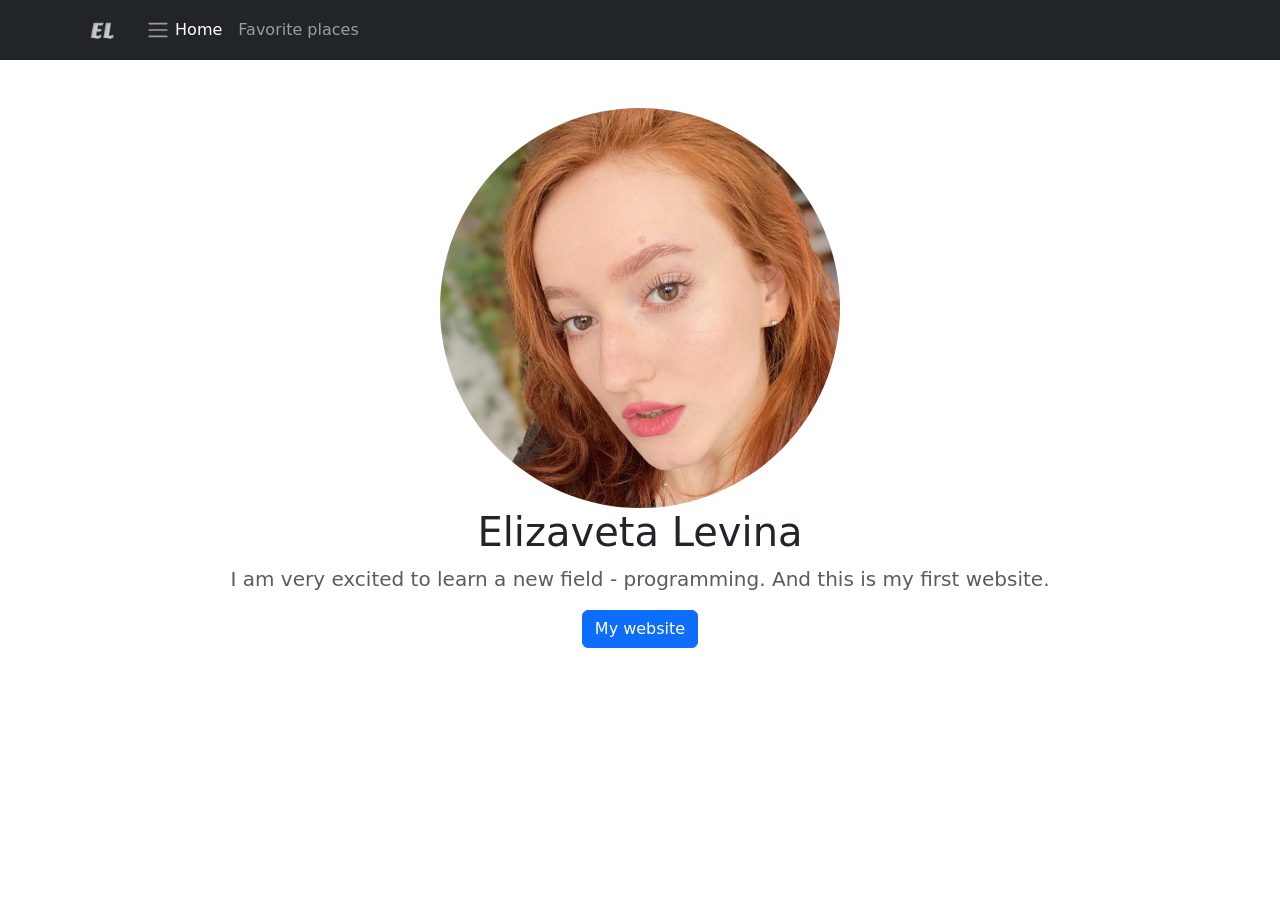
<file: index.html>
<!DOCTYPE html>
<html lang="en">
  <head>
    <meta charset="UTF-8" />
    <meta name="viewport" content="width=device-width, initial-scale=1.0" />
    <title>Elizaveta Levina</title>
    <link
      href="https://cdn.jsdelivr.net/npm/bootstrap@5.3.8/dist/css/bootstrap.min.css"
      rel="stylesheet"
      integrity="sha384-sRIl4kxILFvY47J16cr9ZwB07vP4J8+LH7qKQnuqkuIAvNWLzeN8tE5YBujZqJLB"
      crossorigin="anonymous"
    />
    <script
      src="https://cdn.jsdelivr.net/npm/@popperjs/core@2.11.8/dist/umd/popper.min.js"
      integrity="sha384-I7E8VVD/ismYTF4hNIPjVp/Zjvgyol6VFvRkX/vR+Vc4jQkC+hVqc2pM8ODewa9r"
      crossorigin="anonymous"
    ></script>
    <script
      src="https://cdn.jsdelivr.net/npm/bootstrap@5.3.8/dist/js/bootstrap.min.js"
      integrity="sha384-G/EV+4j2dNv+tEPo3++6LCgdCROaejBqfUeNjuKAiuXbjrxilcCdDz6ZAVfHWe1Y"
      crossorigin="anonymous">
   </script>
    <!-- Icons -->
    <link rel="icon" type="image/png" sizes="16x16" href="./icons/favicon-16x16.png?v=2" />
    <link rel="shortcut icon" href="./icons/favicon.ico?v=2" />
    <link rel="apple-touch-icon" sizes="180x180" href="./icons/apple-touch-icon.png" />
    <link rel="manifest" href="./icons/site.webmanifest" />
    <link rel="icon" href="./icons/favicon.ico?v=7" />
    
 <style> 
  .rounded-img {

    width: 60%;
    border-radius: 50%;
    box-shadow: 0 0 10px rgb(26, 0, 0, 0.4);
    padding: 0.6em;
    margin-bottom: 1em;
  }
</style>
</head> 
    <body>
    <nav class="navbar navbar-expand-lg navbar-dark bg-dark">
      <div class="container">
        <a class="navbar-brand p-0" href="/">
          <img src="EL.png" alt="Logo"width=40 />
        </a>
        <button
          class="navbar-toggler"
          type="button"
          data-bs-toggle="collapse"
          data-bs-target="#navbarNav"
          aria-controls="navbarNav"
          aria-expanded="false"
          aria-label="Toggle navigation"
        ></button>
          
        </button>
        <div class="collapse navbar-collapse" id="navbarNav">
          <ul class="navbar-nav">
            <li class="nav-item">
              <a
                class="nav-link active"
                aria-current="page"
                href="/
              " >
                    <span class="navbar-toggler-icon"></span>
                </button>
                Home</a>
            </li>
            <li class="nav-item">
              <a class="nav-link" href="places.html">Favorite places</a>
            </li>
          </ul>
        </div>
      </div>
    </nav>
    <div class="container text-center my-5">
  <div class="row">
    <div class="col-lg-12 col-md-8 mx-auto">
      <img src="image.jpg" class="rounded-circle" style="width:400px; height:auto;" alt="It's my face">
      <h1 class="fw-light">Elizaveta Levina</h1>
      <p class="lead text-muted">
        I am very excited to learn a new field - programming. And this is my first website.
      </p>
      <a href="https://github.com/elizavetalevinav" target="_blank" class="btn btn-primary">
        My website
      </a>
    </div>
  </div>
</div>

          </a>
        </div>
      </div>
    </div>
  </body>
</html>
</file>
